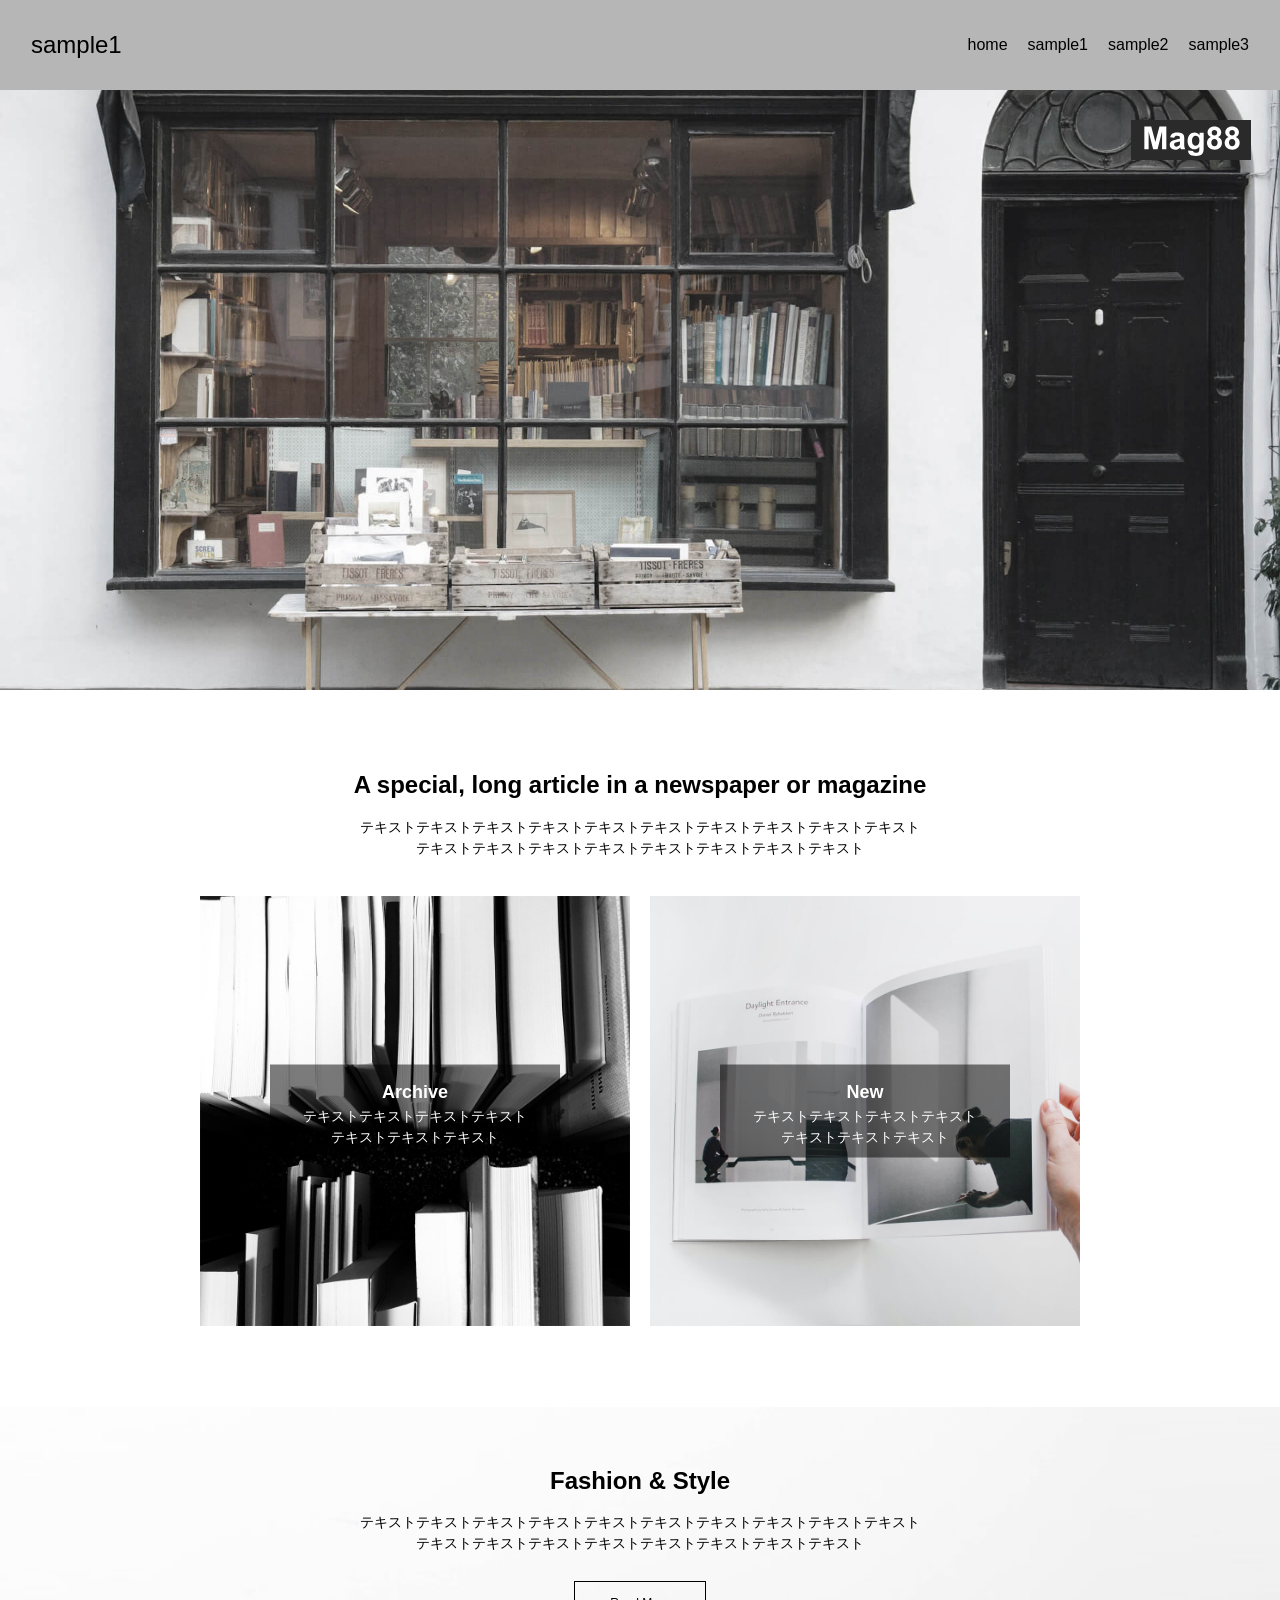
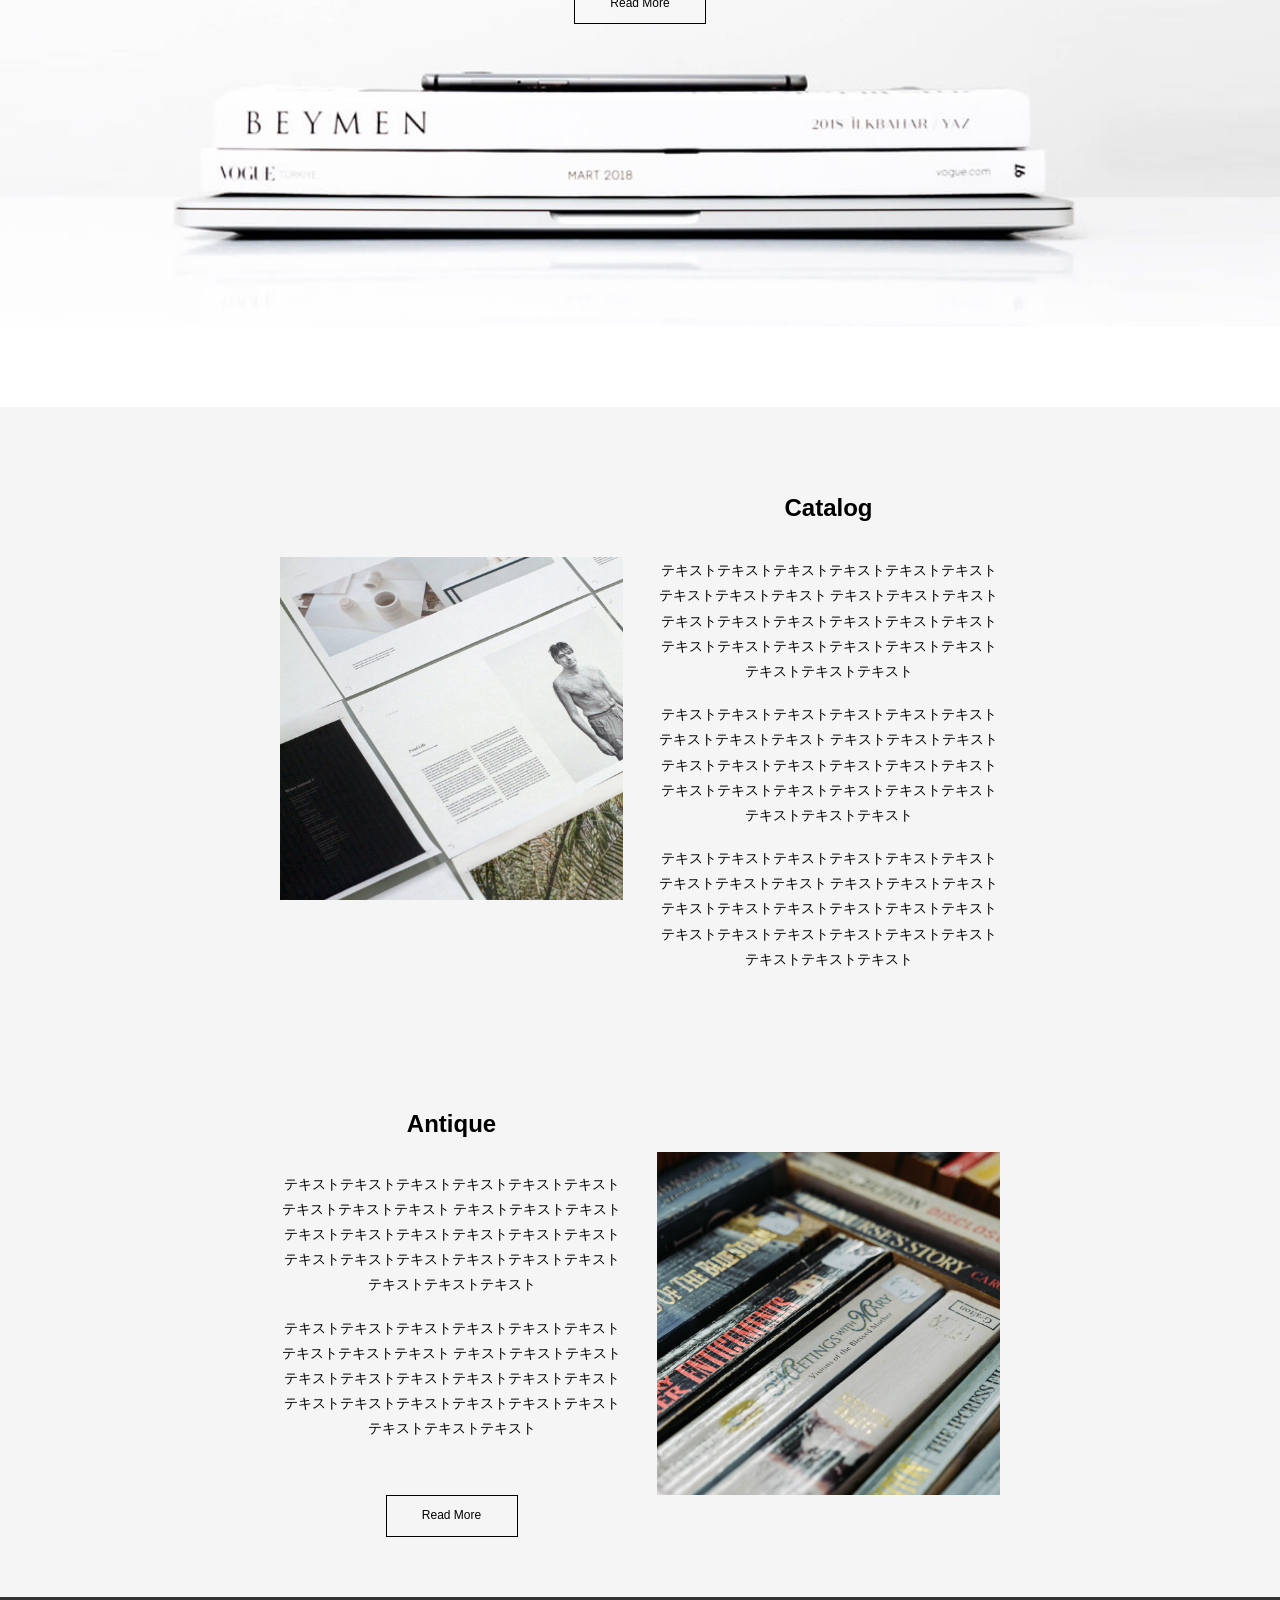
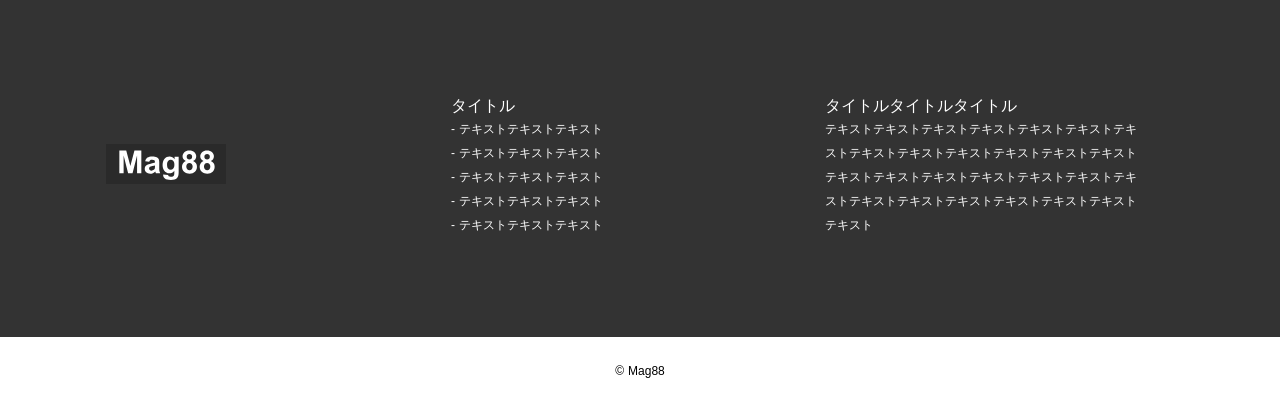
<file: mag.html>
<!DOCTYPE html>
<html lang="ja">
    <head>
        <meta charset="UTF-8" />
        <meta name="viewport" content="width=device-width, initial-scale=1.0" />
        <link rel="stylesheet" href="styles/destyle.css" />
        <link rel="stylesheet" href="styles/style.css" />
        <script src="/script.js"></script>
        <!-- ファビコン設定 -->
        <link
            rel="icon"
            href="/assets/sample.img/favicon.ico"
            type="image/x-icon"
        />
        <title>sample1</title>
    </head>
    <body>
        <!--
            ##################
            ##common-header ##
            ##################
        -->
        <header id="header">
            <div class="header-container">
                <h1>sample1</h1>
                <!-- ハンバーガーメニュー pc時非表示-->
                <div id="hamburger" class="sp-hamburger">
                    <nav class="sp-hamburger-menu is-sp">
                        <span class="line"></span>
                        <span class="line"></span>
                        <span class="line"></span>
                        <!-- spメニュー -->
                        <ul id="menu" class="sp-menu">
                            <li><a href="/index.html">home</a></li>
                            <li><a href="#">sample1</a></li>
                            <li><a href="#">sample2</a></li>
                            <li><a href="#">sample3</a></li>
                        </ul>
                    </nav>
                </div>
                <!-- pcメニュー sp時非表示 -->
                <div class="header-nav is-pc">
                    <nav>
                        <ul>
                            <li><a href="/index.html">home</a></li>
                            <li><a href="#">sample1</a></li>
                            <li><a href="#">sample2</a></li>
                            <li><a href="#">sample3</a></li>
                        </ul>
                    </nav>
                </div>
            </div>
        </header>

        <main>
            <!--
                ###############
                ##first-view ##
                ###############
            -->
            <section id="first" class="first-view">
                <div class="first-image">
                    <img
                        src="/assets/sample.img/mainvisual.jpg"
                        alt="sample1"
                    />
                </div>
                <div class="first-logo">
                    <img src="assets/sample.img/logo.svg" alt="logo" />
                </div>
            </section>

            <!--
                ##################
                ##about-section ##
                ##################
            -->
            <section id="about" class="about-section">
                <div class="about-container">
                    <div class="about-title">
                        <h2>
                            A special, long article in a newspaper or magazine
                        </h2>
                        <p class="about-text">
                            テキストテキストテキストテキストテキストテキストテキストテキストテキストテキスト<br />
                            テキストテキストテキストテキストテキストテキストテキストテキスト
                        </p>
                    </div>
                    <div class="about-image">
                        <div class="about-image-item">
                            <img
                                src="assets/sample.img/magazine-archive.jpg"
                                alt="archive"
                            />
                            <div class="about-image-text">
                                <p class="about-image-text-title">Archive</p>
                                <p class="about-image-text-text">
                                    テキストテキストテキストテキスト<br />
                                    テキストテキストテキスト
                                </p>
                            </div>
                        </div>
                        <div class="about-image-item">
                            <img
                                src="assets/sample.img/magazine-new.jpg"
                                alt="new"
                            />
                            <div class="about-image-text">
                                <p class="about-image-text-title">New</p>
                                <p class="about-image-text-text">
                                    テキストテキストテキストテキスト<br />
                                    テキストテキストテキスト
                                </p>
                            </div>
                        </div>
                    </div>
                </div>
            </section>

            <!--
                ####################
                ##fashion-section ##
                ####################
            -->
            <section id="fashion" class="fashion-section">
                <div class="fashion-container">
                    <div class="fashion-title">
                        <h2>Fashion & Style</h2>
                        <p class="fashion-text">
                            テキストテキストテキストテキストテキストテキストテキストテキストテキストテキスト<br />
                            テキストテキストテキストテキストテキストテキストテキストテキスト
                        </p>
                        <div class="fashion-button">
                            <div class="fashion-button-text">
                                <a href="#header">Read More</a>
                            </div>
                        </div>
                    </div>
                </div>
            </section>

            <!--
                ##################
                ##column-section ##
                ##################
            -->
            <section id="column" class="column-section">
                <div class="column-container">
                    <div class="column-item">
                        <div class="column-item-left">
                            <div class="column-item-left-image">
                                <img
                                    src="assets/sample.img/catalog.jpg"
                                    alt="catalog"
                                />
                            </div>
                        </div>
                        <div class="column-item-right">
                            <h3>Catalog</h3>
                            <div class="column-item-right-text">
                                <p>
                                    テキストテキストテキストテキストテキストテキストテキストテキストテキスト
                                    テキストテキストテキストテキストテキストテキストテキストテキストテキスト
                                    テキストテキストテキストテキストテキストテキストテキストテキストテキスト
                                </p>
                                <p>
                                    テキストテキストテキストテキストテキストテキストテキストテキストテキスト
                                    テキストテキストテキストテキストテキストテキストテキストテキストテキスト
                                    テキストテキストテキストテキストテキストテキストテキストテキストテキスト
                                </p>
                                <p>
                                    テキストテキストテキストテキストテキストテキストテキストテキストテキスト
                                    テキストテキストテキストテキストテキストテキストテキストテキストテキスト
                                    テキストテキストテキストテキストテキストテキストテキストテキストテキスト
                                </p>
                            </div>
                        </div>
                    </div>
                    <div class="column-item">
                        <div class="column-item-left">
                            <h3>Antique</h3>
                            <div class="column-item-left-text">
                                <p>
                                    テキストテキストテキストテキストテキストテキストテキストテキストテキスト
                                    テキストテキストテキストテキストテキストテキストテキストテキストテキスト
                                    テキストテキストテキストテキストテキストテキストテキストテキストテキスト
                                </p>
                                <p>
                                    テキストテキストテキストテキストテキストテキストテキストテキストテキスト
                                    テキストテキストテキストテキストテキストテキストテキストテキストテキスト
                                    テキストテキストテキストテキストテキストテキストテキストテキストテキスト
                                </p>
                            </div>
                            <div class="column-item-left-button">
                                <a href="#header">Read More</a>
                            </div>
                        </div>
                        <div class="column-item-right">
                            <div class="column-item-right-image">
                                <img
                                    src="assets/sample.img/antique.jpg"
                                    alt="antique"
                                />
                            </div>
                        </div>
                    </div>
                </div>
            </section>

            <!--
                ##################
                ##lavel-section ##
                ##################
            -->
            <section id="lavel" class="lavel-section">
                <div class="lavel-container">
                    <div class="lavel-title">
                        <img src="assets/sample.img/logo.svg" alt="logo" />
                    </div>
                    <div class="lavel-center">
                        <h3>タイトル</h3>
                        <ul class="lavel-center-list">
                            <li>テキストテキストテキスト</li>
                            <li>テキストテキストテキスト</li>
                            <li>テキストテキストテキスト</li>
                            <li>テキストテキストテキスト</li>
                            <li>テキストテキストテキスト</li>
                        </ul>
                    </div>
                    <div class="lavel-right">
                        <h3>タイトルタイトルタイトル</h3>
                        <p class="lavel-right-text">
                            テキストテキストテキストテキストテキストテキストテキ
                            ストテキストテキストテキストテキストテキストテキスト
                            テキストテキストテキストテキストテキストテキストテキ
                            ストテキストテキストテキストテキストテキストテキスト
                            テキスト
                        </p>
                    </div>
                </div>
            </section>
        </main>
        <footer id="footer" class="footer">
            <p><span>&copy;</span>Mag88</p>
        </footer>
    </body>
</html>
</file>
<file: styles/destyle.css>
/* Reset box-model and set borders */
/* ============================================ */

*,
::before,
::after {
  box-sizing: border-box;
  border-style: solid;
  border-width: 0;
  min-width: 0;
}

/* Document */
/* ============================================ */

/**
 * 1. Correct the line height in all browsers.
 * 2. Prevent adjustments of font size after orientation changes in iOS.
 * 3. Remove gray overlay on links for iOS.
 */

html {
  line-height: 1.15; /* 1 */
  -webkit-text-size-adjust: 100%; /* 2 */
  -webkit-tap-highlight-color: transparent; /* 3*/
}

/* Sections */
/* ============================================ */

/**
 * Remove the margin in all browsers.
 */

body {
  margin: 0;
}

/**
 * Render the `main` element consistently in IE.
 */

main {
  display: block;
}

/* Vertical rhythm */
/* ============================================ */

p,
table,
blockquote,
address,
pre,
iframe,
form,
figure,
dl {
  margin: 0;
}

/* Headings */
/* ============================================ */

h1,
h2,
h3,
h4,
h5,
h6 {
  font-size: inherit;
  font-weight: inherit;
  margin: 0;
}

/* Lists (enumeration) */
/* ============================================ */

ul,
ol {
  margin: 0;
  padding: 0;
  list-style: none;
}

/* Lists (definition) */
/* ============================================ */

dt {
  font-weight: bold;
}

dd {
  margin-left: 0;
}

/* Grouping content */
/* ============================================ */

/**
 * 1. Add the correct box sizing in Firefox.
 * 2. Show the overflow in Edge and IE.
 */

hr {
  box-sizing: content-box; /* 1 */
  height: 0; /* 1 */
  overflow: visible; /* 2 */
  border-top-width: 1px;
  margin: 0;
  clear: both;
  color: inherit;
}

/**
 * 1. Correct the inheritance and scaling of font size in all browsers.
 * 2. Correct the odd `em` font sizing in all browsers.
 */

pre {
  font-family: monospace, monospace; /* 1 */
  font-size: inherit; /* 2 */
}

address {
  font-style: inherit;
}

/* Text-level semantics */
/* ============================================ */

/**
 * Remove the gray background on active links in IE 10.
 */

a {
  background-color: transparent;
  text-decoration: none;
  color: inherit;
}

/**
 * 1. Remove the bottom border in Chrome 57-
 * 2. Add the correct text decoration in Chrome, Edge, IE, Opera, and Safari.
 */

abbr[title] {
  text-decoration: underline dotted; /* 2 */
}

/**
 * Add the correct font weight in Chrome, Edge, and Safari.
 */

b,
strong {
  font-weight: bolder;
}

/**
 * 1. Correct the inheritance and scaling of font size in all browsers.
 * 2. Correct the odd `em` font sizing in all browsers.
 */

code,
kbd,
samp {
  font-family: monospace, monospace; /* 1 */
  font-size: inherit; /* 2 */
}

/**
 * Add the correct font size in all browsers.
 */

small {
  font-size: 80%;
}

/**
 * Prevent `sub` and `sup` elements from affecting the line height in
 * all browsers.
 */

sub,
sup {
  font-size: 75%;
  line-height: 0;
  position: relative;
  vertical-align: baseline;
}

sub {
  bottom: -0.25em;
}

sup {
  top: -0.5em;
}

/* Replaced content */
/* ============================================ */

/**
 * Prevent vertical alignment issues.
 */

svg,
img,
embed,
object,
iframe {
  vertical-align: bottom;
}

/* Forms */
/* ============================================ */

/**
 * Reset form fields to make them styleable.
 * 1. Make form elements stylable across systems iOS especially.
 * 2. Inherit text-transform from parent.
 */

button,
input,
optgroup,
select,
textarea {
  -webkit-appearance: none; /* 1 */
  appearance: none;
  vertical-align: middle;
  color: inherit;
  font: inherit;
  background: transparent;
  padding: 0;
  margin: 0;
  border-radius: 0;
  text-align: inherit;
  text-transform: inherit; /* 2 */
}

/**
 * Correct cursors for clickable elements.
 */

button,
[type="button"],
[type="reset"],
[type="submit"] {
  cursor: pointer;
}

button:disabled,
[type="button"]:disabled,
[type="reset"]:disabled,
[type="submit"]:disabled {
  cursor: default;
}

/**
 * Improve outlines for Firefox and unify style with input elements & buttons.
 */

:-moz-focusring {
  outline: auto;
}

select:disabled {
  opacity: inherit;
}

/**
 * Remove padding
 */

option {
  padding: 0;
}

/**
 * Reset to invisible
 */

fieldset {
  margin: 0;
  padding: 0;
  min-width: 0;
}

legend {
  padding: 0;
}

/**
 * Add the correct vertical alignment in Chrome, Firefox, and Opera.
 */

progress {
  vertical-align: baseline;
}

/**
 * Remove the default vertical scrollbar in IE 10+.
 */

textarea {
  overflow: auto;
}

/**
 * Correct the cursor style of increment and decrement buttons in Chrome.
 */

[type="number"]::-webkit-inner-spin-button,
[type="number"]::-webkit-outer-spin-button {
  height: auto;
}

/**
 * Correct the outline style in Safari.
 */

[type="search"] {
  outline-offset: -2px; /* 1 */
}

/**
 * Remove the inner padding in Chrome and Safari on macOS.
 */

[type="search"]::-webkit-search-decoration {
  -webkit-appearance: none;
}

/**
 * 1. Correct the inability to style clickable types in iOS and Safari.
 * 2. Fix font inheritance.
 */

::-webkit-file-upload-button {
  -webkit-appearance: button; /* 1 */
  font: inherit; /* 2 */
}

/**
 * Fix appearance for Firefox
 */
[type="number"] {
  -moz-appearance: textfield;
}

/**
 * Clickable labels
 */

label[for] {
  cursor: pointer;
}

/* Interactive */
/* ============================================ */

/*
 * Add the correct display in Edge, IE 10+, and Firefox.
 */

details {
  display: block;
}

/*
 * Add the correct display in all browsers.
 */

summary {
  display: list-item;
}

/*
 * Remove outline for editable content.
 */

[contenteditable]:focus {
  outline: auto;
}

/* Tables */
/* ============================================ */

/**
1. Correct table border color inheritance in all Chrome and Safari.
*/

table {
  border-color: inherit; /* 1 */
  border-collapse: collapse;
}

caption {
  text-align: left;
}

td,
th {
  vertical-align: top;
  padding: 0;
}

th {
  text-align: left;
  font-weight: bold;
}
</file>
<file: styles/style.css>
/*
###########
##common ##
###########
*/

html {
    scroll-behavior: smooth;
}
body {
    font-family: Arial, sans-serif;
    overflow-x: hidden;
}

img {
    width: 100%;
    height: 100%;
}
h2 {
    font-size: 24px;
    font-weight: bold;
}

p {
    font-size: 14px;
    line-height: 1.5;
}

/*
##################
##common-header ##
##################
*/

#header {
    width: 100%;
    height: 90px;
    background-color: #b6b6b6;
}

.is-pc {
    display: block;
}

.is-sp {
    display: none;
}

@media (max-width: 640px) {
    .is-pc {
        display: none;
    }

    .is-sp {
        display: block;
    }
}

.header-container {
    display: flex;
    justify-content: space-between;
    align-items: center;
    padding: 31px;
    margin: 0 auto;
}

.header-container h1 {
    font-size: 24px;
}

.nav-list {
    display: flex;
    justify-content: space-between;
    list-style: none;
    padding: 0;
    margin: 0;
}

.nav-list a {
    text-decoration: none;
    font-size: 16px;
    color: #000;
}
.header-nav ul {
    display: flex;
    gap: 20px;
    list-style: none;
    padding: 0;
    margin: 0;
}
.header-nav li {
    margin: 0;
}

/*
#####################
##common-header-sp ##
#####################
*/

@media (max-width: 640px) {
    #header {
        height: 60px;
    }
    .header-container {
        border-radius: 0;
        padding: 10px;
        margin: 0;
        position: relative;
        display: flex;
        justify-content: space-between;
        align-items: center;
    }

    .header-container h1 {
        font-size: 16px;
    }

    /* ハンバーガーメニュー */
    .sp-hamburger {
        width: 50%;
        display: flex;
        justify-content: flex-end;
        align-items: flex-start;
        position: relative;
        border-radius: 20px 20px 0 0;
        background: none;
        padding: 0 8px;
    }
    .sp-hamburger-menu {
        padding: 5px;
    }
    .sp-hamburger .line {
        display: block;
        margin: 6px 0 6px auto;
        height: 2px;
        background: #000;
        transition: all 0.3s ease;
    }
    .sp-hamburger .line:nth-child(1) {
        width: 30px;
    }
    .sp-hamburger .line:nth-child(2) {
        width: 20px;
    }
    .sp-hamburger .line:nth-child(3) {
        width: 10px;
    }
    .sp-hamburger.active {
        background-color: #f4f4f4;
    }
    .sp-hamburger.active .line:nth-child(1) {
        width: 32px;
        transform: translateY(8px) rotate(45deg);
    }
    .sp-hamburger.active .line:nth-child(2) {
        width: 32px;
        opacity: 0;
    }
    .sp-hamburger.active .line:nth-child(3) {
        width: 32px;
        transform: translateY(-8px) rotate(-45deg);
    }

    .sp-menu {
        display: none;
        position: absolute;
        top: 100%;
        right: 0;
        width: 100%;
        height: auto;
        background-color: #f4f4f4;
        z-index: 1000;
        padding: 0 24px 16px;
        line-height: 3em;
        border-radius: 0 0 20px 20px;
    }
    .sp-hamburger.active .sp-menu {
        display: block;
        margin-top: -1px;
    }
    .sp-menu li {
        display: flex;
        justify-content: flex-start;
        align-items: flex-start;
        line-height: 4em;
    }
}

/*
###############
##first-view ##
###############
*/

.first-view {
    width: 100%;
    position: relative;
}

.first-image {
    width: 100%;
    height: 600px;
}

.first-image img {
    object-fit: cover;
    object-position: center;
}

.first-logo {
    max-width: 120px;
    max-height: 40px;
    width: 100%;
    height: 100%;
    position: absolute;
    top: 30px;
    right: 29px;
    font-size: 28px;
    font-weight: 500;
    letter-spacing: 3px;
}

/*
###############
##about-view ##
###############
*/

.about-section {
    width: 100%;
    height: 100%;
    padding: 81px 200px;
}

.about-container {
    width: 100%;
    display: flex;
    flex-direction: column;
    justify-content: center;
    align-items: center;
    margin: 0 auto;
}

#about h2 {
    text-align: center;
    margin-bottom: 18px;
}

.about-text {
    text-align: center;
    margin-bottom: 37px;
}

.about-image {
    display: flex;
    justify-content: center;
    align-items: center;
    gap: 20px;
}

.about-image-item {
    max-width: 510px;
    width: 100%;
    max-height: 510px;
    height: 100%;
    position: relative;
}

.about-image-text {
    position: absolute;
    top: 50%;
    left: 50%;
    transform: translate(-50%, -50%);
    color: #fff;
    background: rgba(0, 0, 0, 0.5); /* 半透明の背景 */
    max-width: 290px;
    width: 100%;
    max-height: 93px;
    height: 100%;
    display: flex;
    flex-direction: column;
    justify-content: center;
    align-items: center;
    padding: 19px 33px 15px;
    text-align: center;
}

.about-image-text-title {
    font-size: 18px;
    font-weight: bold;
}

/*
###############
##about-tb ##
###############
*/
@media (max-width: 920px) and (min-width: 641px) {
    .about-section {
        padding: 60px 100px;
    }
}

/*
#############
##about-sp ##
#############
*/

@media (max-width: 640px) {
    .about-section {
        padding: 80px 18px;
    }
    .about-text {
        line-height: 1.7;
    }

    .about-image {
        flex-direction: column;
        gap: 30px;
    }

    .about-image-item {
        max-width: 337px;
        max-height: 337px;
    }
}

/*
####################
##fashion-section ##
####################
*/

.fashion-section {
    width: 100%;
    height: 520px;
    padding-top: 60px;
    background-image: url(/assets/sample.img/fashion.jpg);
    background-size: cover;
    background-position: center;
    background-repeat: no-repeat;
    margin-bottom: 80px;
}

.fashion-container {
    display: flex;
    flex-direction: column;
    justify-content: center;
    align-items: center;
    text-align: center;
}

.fashion-title h2 {
    text-align: center;
    margin-bottom: 18px;
}

.fashion-text {
    font-size: 14px;
    line-height: 1.5;
    text-align: center;
    margin-bottom: 27px;
}

.fashion-button {
    width: 100%;
    max-width: 132px;
    display: flex;
    justify-content: center;
    align-items: center;
    border: 1px solid #000;
    margin: 0 auto;
}

.fashion-button-text {
    padding: 11px 20px;
}

.fashion-button-text a {
    font-size: 12px;
    text-decoration: none;
}

/*
###############
##fashion-sp ##
###############
*/

@media (max-width: 640px) {
    .fashion-section {
        padding-top: 35px;
        margin-bottom: 50px;
    }
    .fashion-container {
        padding: 0 22px;
    }
    .fashion-text {
        line-height: 1.7;
    }
}

/*
###################
##column-section ##
###################
*/

.column-section {
    width: 100%;
    height: 100%;
    background-color: #f5f5f5;
    padding: 60px 200px;
}

.column-container {
    width: 100%;
    display: flex;
    flex-direction: column;
    justify-content: center;
    align-items: center;
    text-align: center;
    padding: 0 80px;
}

.column-item {
    display: flex;
    justify-content: space-between;
    align-items: center;
    gap: 34px;
}

.column-item-left,
.column-item-right {
    max-width: 1040px;
    width: 100%;
    display: flex;
    flex-direction: column;
    justify-content: center;
    align-items: center;
}

.column-item-left-image,
.column-item-right-image {
    max-width: 500px;
    max-height: 500px;
    width: 100%;
    height: 100%;
    margin: 0 auto;
}

.column-item:nth-child(1) {
    margin-bottom: 120px;
}

#column .column-item-right h3 {
    font-size: 24px;
    font-weight: bold;
    margin-bottom: 37px;
    margin-top: 27px;
}

#column .column-item-left h3 {
    font-size: 24px;
    font-weight: bold;
    margin-bottom: 34px;
}

.column-item-right-text p,
.column-item-left-text p {
    margin-bottom: 18px;
    line-height: 1.8;
}

.column-item-left-text p:nth-child(2) {
    margin-bottom: 54px;
}

.column-item-left-button {
    width: 100%;
    max-width: 132px;
    display: flex;
    justify-content: center;
    align-items: center;
    border: 1px solid #000;
    margin: 0 auto;
}

.column-item-left-button a {
    font-size: 12px;
    text-decoration: none;
    padding: 13px 20px;
}

/*
###############
##column-tb ##
###############
*/
@media (max-width: 1220px) and (min-width: 641px) {
    .column-section {
        padding: 60px 100px;
    }
    .column-container {
        padding: 0 40px;
    }
}

@media (max-width: 920px) and (min-width: 641px) {
    .column-container {
        padding: 0 20px;
    }
    .column-item {
        flex-direction: column;
        gap: 30px;
    }
    .column-item-left,
    .column-item-right {
        max-width: 100%;
    }
    .column-item-left-image,
    .column-item-right-image {
        max-width: 500px;
    }
}

/*
##############
##column-sp ##
##############
*/
@media (max-width: 640px) {
    .column-section {
        padding: 30px 0 32px;
    }
    .column-container {
        padding: 0 20px;
    }
    .column-item {
        flex-direction: column;
        gap: 30px;
    }
    .column-item:nth-child(1) {
        margin-bottom: 1px;
    }
    .column-item-left,
    .column-item-right {
        width: 100%;
    }
    .column-item-left-image,
    .column-item-right-image {
        max-width: 337px;
        max-height: 337px;
    }
    #column .column-item-right h3,
    #column .column-item-left h3 {
        margin-top: 32px;
        margin-bottom: 36px;
    }
    .column-item-right-text,
    .column-item-left-text {
        text-align: left;
    }

    .column-item-left-text p:nth-child(2) {
        margin-bottom: 52px;
    }
    .column-item-left-button {
        margin-bottom: 30px;
    }
}

/*
##################
##lavel-section ##
##################
*/

.lavel-section {
    width: 100%;
    height: 100%;
    background-color: #333333;
    padding: 0 200px;
    color: #fff;
}

.lavel-container {
    max-width: 1600px;
    width: 100%;
    display: flex;
    justify-content: space-between;
    align-items: flex-start;
    padding: 100px 72px;
    margin: 0 auto;
}

.lavel-title {
    max-width: 120px;
    max-height: 40px;
    width: 100%;
    height: 100%;
    margin-top: 47px;
    margin-right: 225px;
}

.lavel-title p {
    font-size: 24px;
    font-weight: bold;
    letter-spacing: 2px;
}

.lavel-center {
    width: 100%;
    margin-right: 25px;
}

.lavel-center h3 {
    margin-bottom: 1px;
}

.lavel-center-list li {
    list-style: none;
    font-size: 12px;
    line-height: 2;
}

.lavel-center-list li::before {
    content: "-";
    margin-right: 4px;
}

.lavel-right {
    width: 100%;
}

.lavel-right h3 {
    margin-bottom: 1px;
}

.lavel-right-text {
    font-size: 12px;
    line-height: 2;
    padding-right: 26px;
}

/*
###############
##lavel-tb ##
###############
*/

@media (max-width: 1500px) and (min-width: 641px) {
    .lavel-section {
        padding: 0 100px;
    }
    .lavel-container {
        padding: 100px 6px;
    }
    .lavel-title {
        margin-bottom: 2px;
    }
}

@media (max-width: 1220px) and (min-width: 641px) {
    .lavel-title {
        margin: 0 150px 30px 0;
    }
}

@media (max-width: 920px) and (min-width: 641px) {
    .lavel-section {
        padding: 0 100px;
    }
    .lavel-container {
        flex-direction: column;
        align-items: flex-start;
        padding: 30px 0 53px;
    }

    .lavel-center {
        margin-bottom: 27px;
    }
    .lavel-center h3 {
        margin-bottom: 2px;
    }
    .lavel-title {
        margin: 0 auto 30px;
    }
}

/*
#############
##lavel-sp ##
#############
*/

@media (max-width: 640px) {
    .lavel-section {
        padding: 0 20px;
    }
    .lavel-container {
        flex-direction: column;
        align-items: flex-start;
        padding: 30px 0 53px;
    }
    .lavel-title {
        margin: 0 auto 30px;
    }

    .lavel-center {
        margin-bottom: 27px;
    }
    .lavel-center h3 {
        margin-bottom: 2px;
    }
    .lavel-right-text {
        padding-right: 0;
    }
}

/*
###########
##footer ##
###########
*/

.footer {
    width: 100%;
    height: 100%;
    padding: 22px 0;
    display: flex;
    justify-content: center;
    align-items: center;
}

.footer p {
    font-size: 12px;
    line-height: 2;
}

.footer span {
    padding-right: 4px;
}

/*
##############
##footer-sp ##
##############
*/

@media (max-width: 640px) {
    .footer {
        padding: 25px 0;
    }
    .footer p {
        letter-spacing: 1px;
    }
    .footer span {
        padding-right: 2px;
    }
}
</file>
